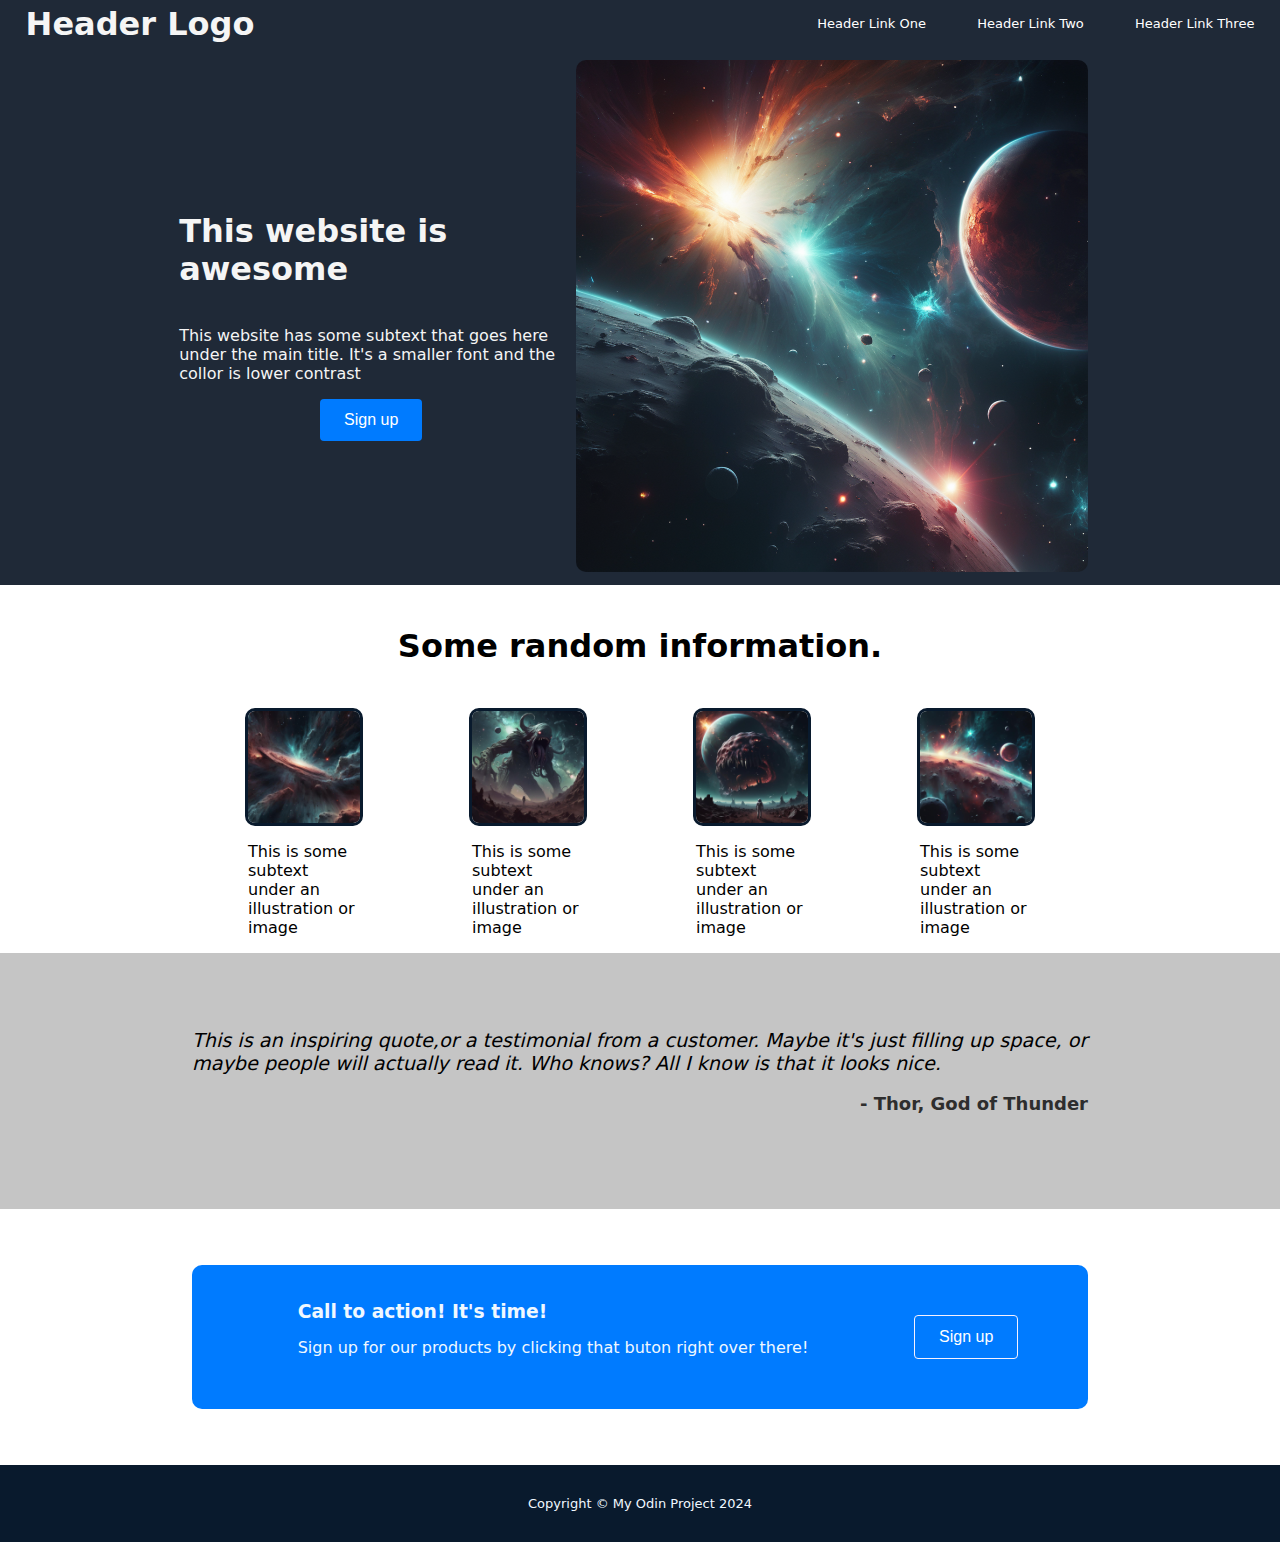
<file: index.html>
<!DOCTYPE html>
<html lang="en">
<head>
    <meta charset="UTF-8">
    <meta name="viewport" content="width=device-width, initial-scale=1.0">
    <title>Odin Project: My Landing Page</title>
    <link rel="stylesheet" href="style.css">
</head>
<body>
    <div class ="header">
        <div class = "header-toolbar-container">
            <ul class = "logo">
                <li><strong>Header Logo</strong></li>
            </ul>
            <ul>
                <li class = "toolbar"><a href="header-link-one\header-link-one.html">Header Link One</a></li>
                <li class = "toolbar"><a href="header-link-two\header-link-two.html">Header Link Two</a></li>
                <li class = "toolbar"><a href="header-link-three\header-link-three.html" >Header Link Three</a></li>
            </ul>
        </div>
        <div class = "nested-body-column">
            <div class = "text-column">
                <h1><strong>This website is awesome</strong></h1>
                <p>This website has some subtext that goes here under the main title. It's a smaller font and the collor is lower contrast</p>
                <button class = "btn">Sign up</button>
            </div>
            <img class='responsive-img'src="css-landing-page-images\css-landing-page-cosmic-stock-photo.png" alt="Scary space photo">
        </div>
    </div>
    <div class =  "body">
        <h4><strong>Some random information.</strong></h4>
        <div class="nested-body-column">
            <div class = "image-text-body">
                <img class ='responsive-img'src="css-landing-page-images\css-landing-page-cosmic-stock-photo4.jpg" alt="Scary space picture">
                <p class="subtext">This is some subtext under an illustration or image</p>
            </div>
            <div class = "image-text-body">
                <img class='responsive-img'src="css-landing-page-images\css-landing-page-cosmic-stock-photo5.jpg" alt="Scary space picture">
                <p class="subtext">This is some subtext under an illustration or image</p>            
            </div>
            <div class = "image-text-body">
                <img class='responsive-img'src="css-landing-page-images\css-landing-page-cosmic-stock-photo7.jpg" alt="Scary space picture">
                <p class="subtext">This is some subtext under an illustration or image</p>
            </div>
            <div class ="image-text-body">
                <img class='responsive-img'src="css-landing-page-images\css-landing-page-cosmic-stock-photo1.jpg" alt="Scary space picture">
                <p class="subtext">This is some subtext under an illustration or image</p>
            </div>
        </div>
    </div>
    <div class ="body" id ="third-section">
        <i>
            This is an inspiring quote,or a testimonial from a customer. Maybe it's just 
            filling up space, or maybe people will actually read it. Who knows? All I know
            is that it looks nice.
        </i>
        <div class ="source">
            <p><strong>- Thor, God of Thunder</strong></p>
        </div>
        
    </div>    
    <div class ="body">
        <div class = "fourth-Segment">
            <div class = "text-column">
                <h3>Call to action! It's time!</h3>
                <p>Sign up for our products by clicking that buton right over there!</p>
            </div>
            <button class= "btn">Sign up</button>
        </div>
    </div>
    <div class ="footer">
        <p>Copyright &copy My Odin Project 2024</p>
    </div>
</body>
</html>
</file>
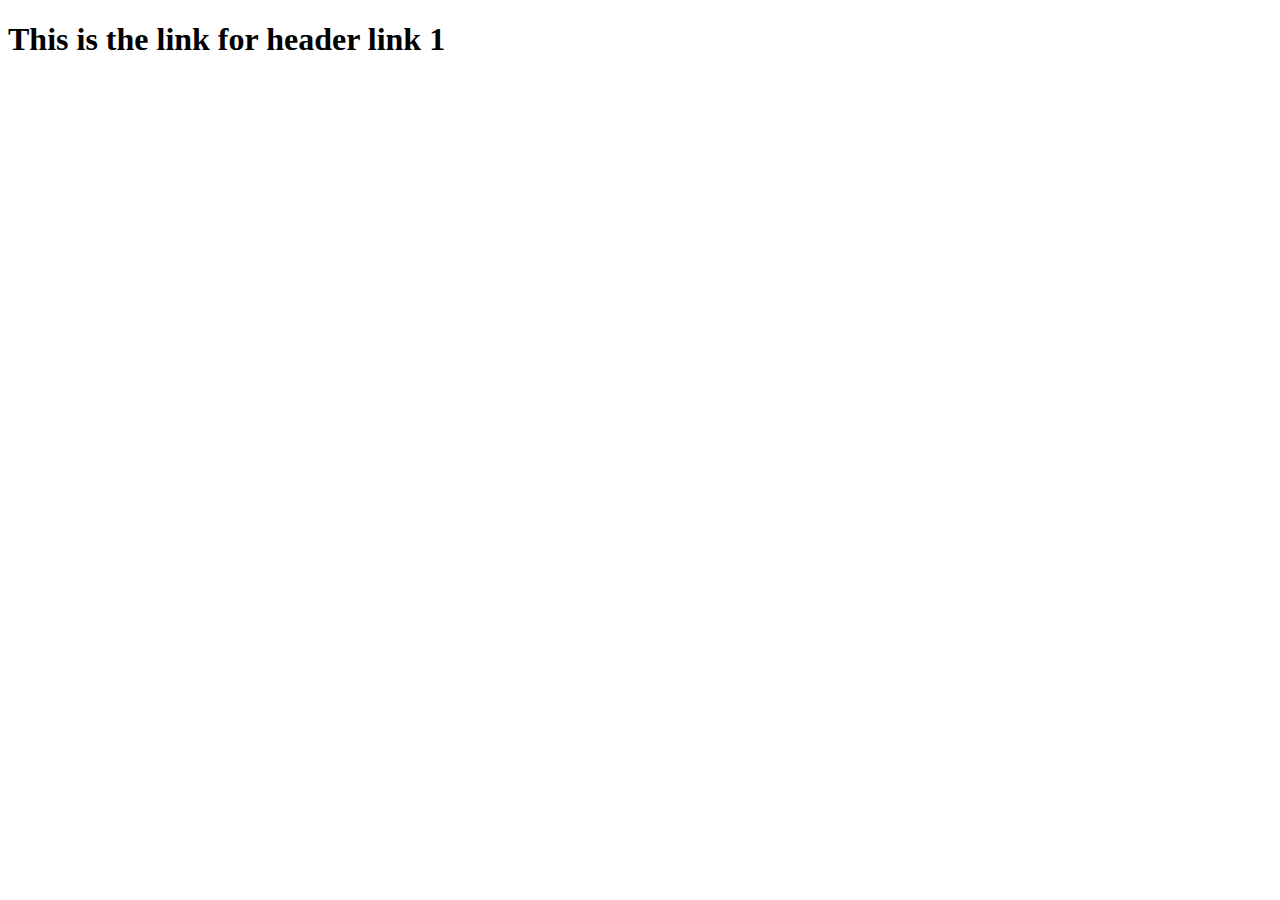
<file: header-link-one/header-link-one.html>
<!DOCTYPE html>
<html lang="en">
<head>
    <meta charset="UTF-8">
    <meta name="viewport" content="width=device-width, initial-scale=1.0">
    <title>Document</title>
</head>
<body>
    <h1>This is the link for header link 1</h1>
</body>
</html>
</file>
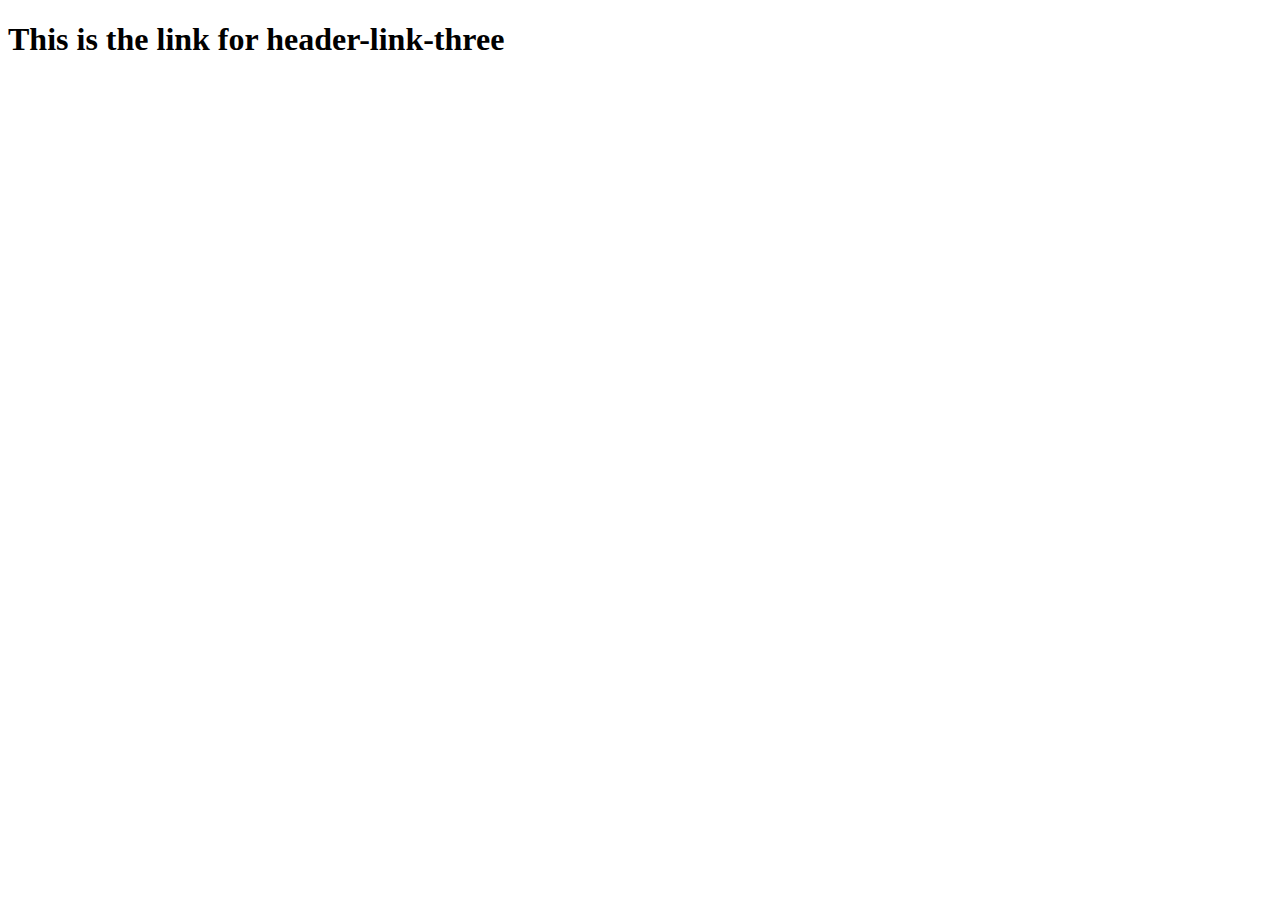
<file: header-link-three/header-link-three.html>
<!DOCTYPE html>
<html lang="en">
<head>
    <meta charset="UTF-8">
    <meta name="viewport" content="width=device-width, initial-scale=1.0">
    <title>Document</title>
</head>
<body>
    <H1>This is the link for header-link-three</H1>
</body>
</html>
</file>
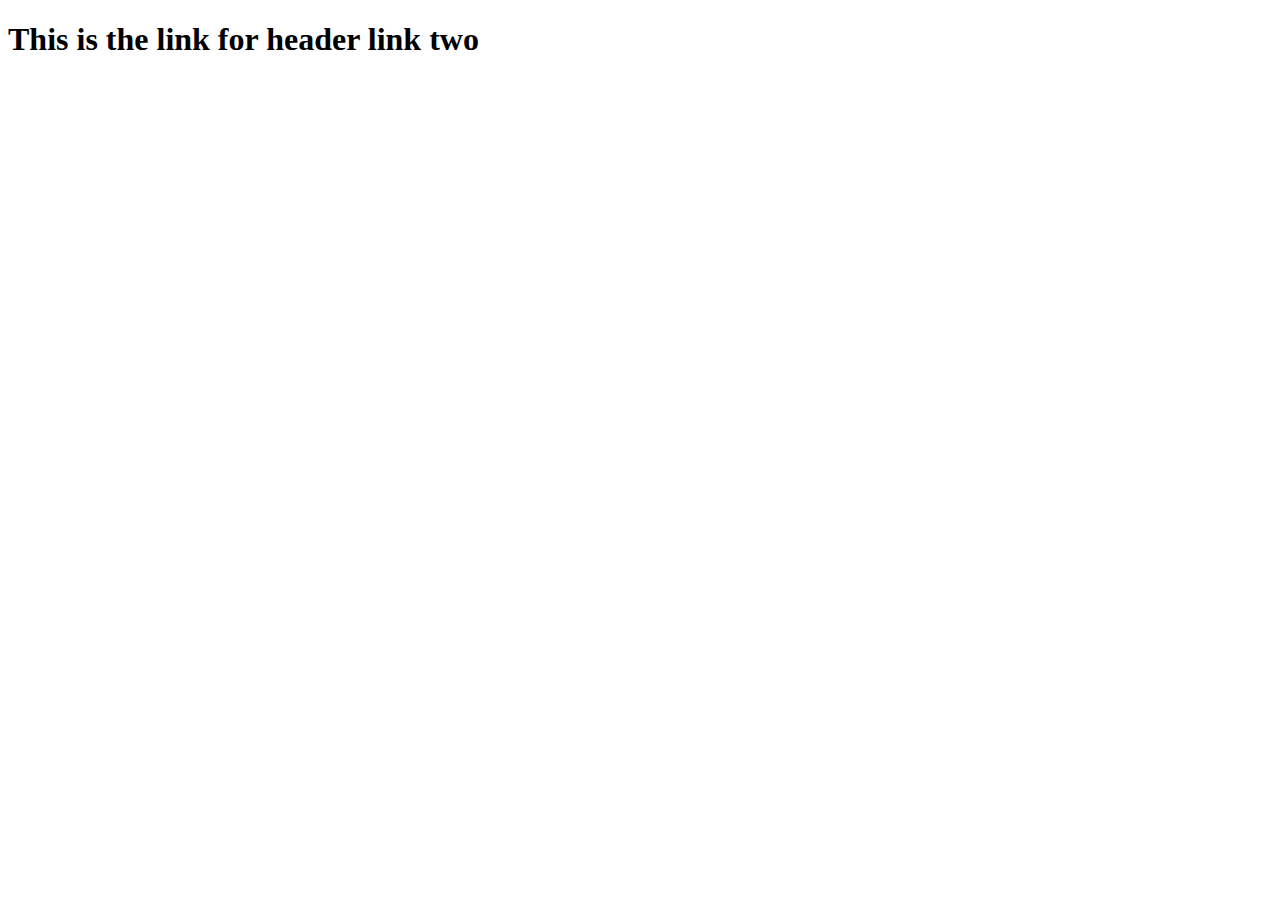
<file: header-link-two/header-link-two.html>
<!DOCTYPE html>
<html lang="en">
<head>
    <meta charset="UTF-8">
    <meta name="viewport" content="width=device-width, initial-scale=1.0">
    <title>Document</title>
</head>
<body>
    <h1>This is the link for header link two</h1>
</body>
</html>
</file>
<file: style.css>
/* Styling for all images to make them responsive */
.responsive-img {
    width: 40%;
    height: auto;
    align-items:center;
    justify-content: center;
    border-radius: 10px;
    margin:1vw;
}
/* Transitions for hover over list elements */
.toolbar:hover{
    transition: transform 0.3s ease;
    transform: scale(1.3);
    cursor: pointer;
}
/* Transitions for hovering over pictures*/    
img:hover{
    transition: transform 0.3s ease;
    transform: scale(1.1);
    cursor: pointer;
}
/* Styling body element*/
body{
    margin:0px;
}
/* Styling for unvisited links */
a {
    color: #ffffff; /* Custom color for unvisited links (blue) */
    text-decoration: none; /* Removes underline */
  }
  
/* Styling for visited links */
a:visited {
    color: #f6f1ff; /* Custom color for visited links (purple) */
  }
  
/* Hover effect for links */
a:hover {
    text-decoration: underline; /* Add underline on hover */
}
/* Styling for all buttons*/
.btn {
    padding: 12px 24px; /* Adjust padding as needed */
    font-size: 16px; /* Adjust font size as needed */
    background-color: #007bff; /* Button background color */
    color: #ffffff; /* Button text color */
    border: none; /* Remove button border */
    border-radius: 4px; /* Rounded corners */
    cursor: pointer; /* Pointer cursor on hover */
    transition: background-color 0.3s ease; /* Smooth background color transition */
    
}
.btn:hover {
    background-color: #0056b3; /* Darker shade on hover */
    transform: scale(1.2);
}

/* Styling header section */
.header{
    display:flex;
    font-family: system-ui, -apple-system, BlinkMacSystemFont, 'Segoe UI', Roboto, Oxygen, Ubuntu, Cantarell, 'Open Sans', 'Helvetica Neue', sans-serif;
    margin: 0;
    background-color: rgb(31, 41, 55);
    flex-direction:column;
    color:whitesmoke;
}
.header .header-toolbar-container{
    display:flex;
    flex-direction: row;
    justify-content:space-between;
    align-items: center;
}
.header .logo{
    font-size:xx-large;
    margin:0px;
    padding:0px;
}
.header ul{
    display: flex;
    flex-direction: row;
    list-style-type: none;
}
.header .toolbar{
    font-size:small;
}
.header li{
    margin: 0 2vw;
}

/* Styling for body sections to be rows */
.body{
    display:flex;
    margin: 0px;
    flex-direction:column;
    align-items:center;
    justify-content: center;
    font-family: system-ui, -apple-system, BlinkMacSystemFont, 'Segoe UI', Roboto, Oxygen, Ubuntu, Cantarell, 'Open Sans', 'Helvetica Neue', sans-serif;
    color:rgb(0, 0, 0);
    padding: 0 15vw;
    min-height:20vw;
}
/* Styling for nested body sections to be columns*/
.nested-body-column{
    display:flex;
    flex-direction:row;
    align-content: center;
    justify-content: center;
}
/* Styling for text body sections */
.header .nested-body-column .text-column{
    display:flex;
    flex-direction:column;
    align-items:center;
    justify-content: center;
    width:30%;
    height:auto;
}
/* Styling for image text body sections */
.body .nested-body-column .image-text-body{
    display:flex;
    flex-direction:column;
    align-items:center;
    justify-content:center;
}
.subtext{
    width:50%;
    height:auto;
}
.body .nested-body-column .image-text-body img{
    width:50%;
    height: auto;
    margin:0px;
    border: 0.3vw solid #091a2d;
}
h4{
    font-size: xx-large;
}
#third-section{
    background-color: rgb(197, 197, 197);
    font-size:larger;
    font-weight:light;
    display:flex;
    flex-direction: column;
}
#third-section .source{
    color:#2e2e2e;
    font-size:large;
    display:flex;
    align-self:flex-end;
}
.fourth-Segment{
    display:flex;
    flex-direction:row;
    background-color:#007bff;
    color:aliceblue;
    width: 100%;
    justify-content:space-evenly;
    align-items: center;
    border-radius: 10px;
}
.fourth-Segment .text-column{
    margin: 4vh;
}
.fourth-Segment .btn{
    background-color: #007bff;
    border:0.1vw solid #f6f1ff;
    font-size: 16px; /* Adjust font size as needed */
    color: #ffffff; /* Button text color */
    border-radius: 4px; /* Rounded corners */
    cursor: pointer; /* Pointer cursor on hover */
    transition: background-color 0.3s ease; /* Smooth background*/
    
}
.fourth-Segment .btn:hover {
    background-color: #0056b3; /* Darker shade on hover */
    transform: scale(1.2);
}
h3{
    margin: 0;
}
.footer{
    display: flex;
    justify-content: center;
    align-items:center;
    font-family: system-ui, -apple-system, BlinkMacSystemFont, 'Segoe UI', Roboto, Oxygen, Ubuntu, Cantarell, 'Open Sans', 'Helvetica Neue', sans-serif;
    font-size: small;
    background-color: #091a2d;
    color:aliceblue;
    padding:2vh;
}
</file>
